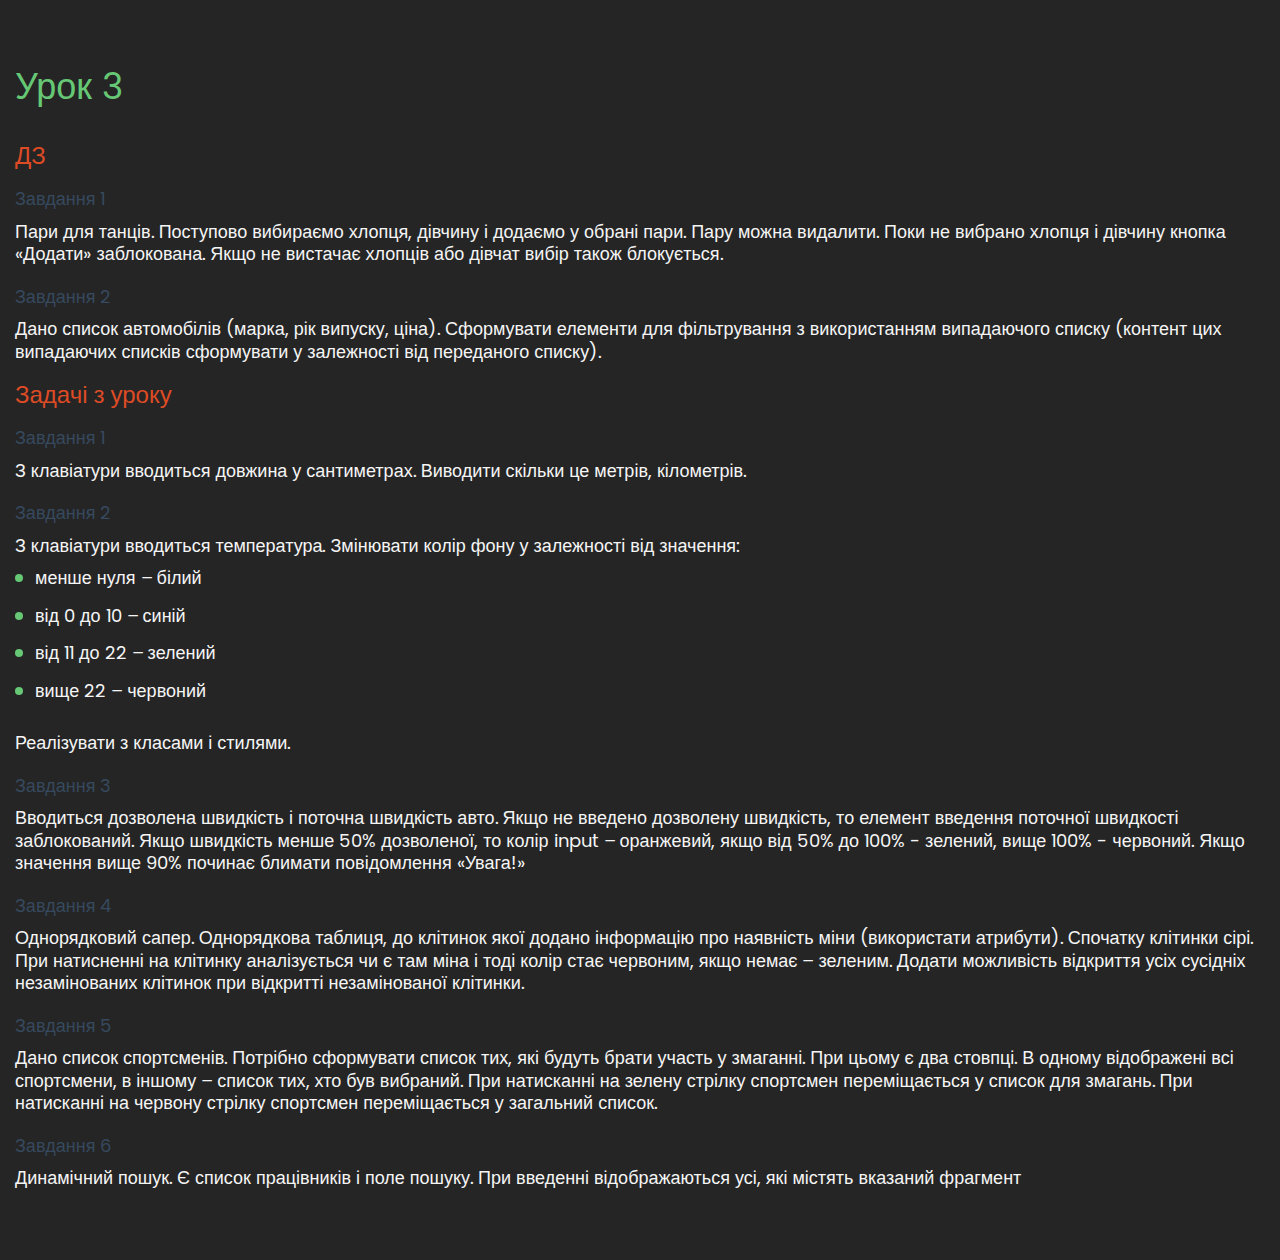
<file: index.html>
<!DOCTYPE html>
<html lang="uk">

<head>
   <meta charset="UTF-8">
   <meta name="viewport" content="width=device-width, initial-scale=1.0">
   <link rel="stylesheet" href="css/style.css">
   <title>Урок 3</title>
</head>

<body>
   <section class="main-section">
      <div class="main-section__container">
         <h1 class="title">Урок 3</h1>
         <p class="subtitle">ДЗ</p>
         <ul class="list">
            <li class="list__item">
               <a href="task7.html">Завдання 1</a>
               <p>Пари для танців. Поступово вибираємо хлопця, дівчину і додаємо у обрані пари. Пару можна видалити. Поки не вибрано хлопця і дівчину кнопка «Додати» заблокована. Якщо не вистачає хлопців або дівчат вибір також блокується.</p>
            </li>
            <li class="list__item">
               <a href="task8.html">Завдання 2</a>
               <p>Дано список автомобілів (марка, рік випуску, ціна). Сформувати елементи для фільтрування з використанням випадаючого списку (контент цих випадаючих списків сформувати у залежності від переданого списку).</p>
            </li>
         </ul>
         <p class="subtitle">Задачі з уроку</p>
         <ul class="list">
            <li class="list__item">
               <a href="task1.html">Завдання 1</a>
               <p>З клавіатури вводиться довжина у сантиметрах. Виводити скільки це метрів, кілометрів.</p>
            </li>
            <li class="list__item">
               <a href="task2.html">Завдання 2</a>
               <p>З клавіатури вводиться температура. Змінювати колір фону у залежності від значення:</p>
               <ul class="sublist">
                  <li class="sublist__item">менше нуля – білий</li>
                  <li class="sublist__item">від 0 до 10 – синій</li>
                  <li class="sublist__item">від 11 до 22 – зелений</li>
                  <li class="sublist__item">вище 22 – червоний</li>
               </ul>
               <p>Реалізувати з класами і стилями.</p>
            </li>
            <li class="list__item">
               <a href="task3.html">Завдання 3</a>
               <p>Вводиться дозволена швидкість і поточна швидкість авто. Якщо не введено дозволену швидкість, то елемент введення поточної швидкості заблокований. Якщо швидкість менше 50% дозволеної, то колір input – оранжевий, якщо від 50% до 100% - зелений, вище 100% - червоний. Якщо значення вище 90% починає блимати повідомлення «Увага!»</p>
            </li>
            <li class="list__item">
               <a href="task4.html">Завдання 4</a>
               <p>Однорядковий сапер. Однорядкова таблиця, до клітинок якої додано інформацію про наявність міни (використати атрибути). Спочатку клітинки сірі. При натисненні на клітинку аналізується чи є там міна і тоді колір стає червоним, якщо немає – зеленим. Додати можливість відкриття усіх сусідніх незамінованих клітинок при відкритті незамінованої клітинки.</p>
            </li>
            <li class="list__item">
               <a href="task5.html">Завдання 5</a>
               <p>Дано список спортсменів. Потрібно сформувати список тих, які будуть брати участь у змаганні. При цьому є два стовпці. В одному відображені всі спортсмени, в іншому – список тих, хто був вибраний. При натисканні на зелену стрілку спортсмен переміщається у список для змагань. При натисканні на червону стрілку спортсмен переміщається у загальний список.</p>
            </li>
            <li class="list__item">
               <a href="task6.html">Завдання 6</a>
               <p>Динамічний пошук. Є список працівників і поле пошуку. При введенні відображаються усі, які містять вказаний фрагмент</p>
            </li>
         </ul>
      </div>
   </section>
</body>

</html>
</file>
<file: css/style.css>
@import url('reset.css');
@import url('https://fonts.googleapis.com/css?family=Poppins:regular');

body {
   font-family: 'Poppins', sans-serif;
   color: #f5f5f5;
   font-size: 18px;
   background-color: #252525;
}

[class*='__container'] {
   max-width: 1310px;
   margin: 0 auto;
   padding: 0 15px;
}

.main-section {
   padding: 3.75rem 0;
}

.title {
   color: #66c875;
   font-size: 2.25rem;
   line-height: 1.5;
}

.subtitle {
   color: #dd4b25;
   font-size: 1.5rem;
}

.subtitle:not(:last-child) {
   margin-bottom: 1.25rem;
}

.title:not(:last-child) {
   margin-bottom: 1.875rem;
}

.list:not(:last-child) {
   margin-bottom: 1.25rem;
}

.list .list__item:not(:last-child) {
   margin-bottom: 1.25rem;
}

.list__item {
   line-height: 1.25;
}

.list__item a {
   display: inline-block;
   color: #36495e;
   line-height: 1.25;
   transition: color 0.3s ease 0s;
}

.list__item a:not(:last-child),
.list__item p {
   margin-bottom: 0.625rem;
}

.list__item a:hover {
   color: #66c875;
}

.list img {
   max-width: 100%;
}

.sublist:not(:last-child) {
   margin-bottom: 1.875rem;
}

.sublist .sublist__item:not(:last-child) {
   margin-bottom: 0.9375rem;
}

.sublist__item {
   position: relative;
   padding-left: 1.25rem;
}

.sublist__item::before {
   content: '';
   position: absolute;
   top: 50%;
   left: 0;
   transform: translate(0, -50%);
   background-color: #66c875;
   border-radius: 50%;
   width: 0.5rem;
   height: 0.5rem;
}

/* ======================================================================================================================================================== */
.block {
   padding: 3.75rem 0;
}

.label {
   display: inline-flex;
   align-items: center;
   gap: 0 1.25rem;
}

.label:not(:last-child) {
   margin-bottom: 1.25rem;
}

.input {
   color: #252525;
   padding: 0.3125rem 0.625rem;
}

.button {
   padding: 0.3125rem 0.625rem;
   background-color: #66c875;
   transition: background 0.3s ease 0s;
}

.button:disabled {
   filter: grayscale(1);
}

.button:hover {
   background-color: #36495e;
}
</file>
